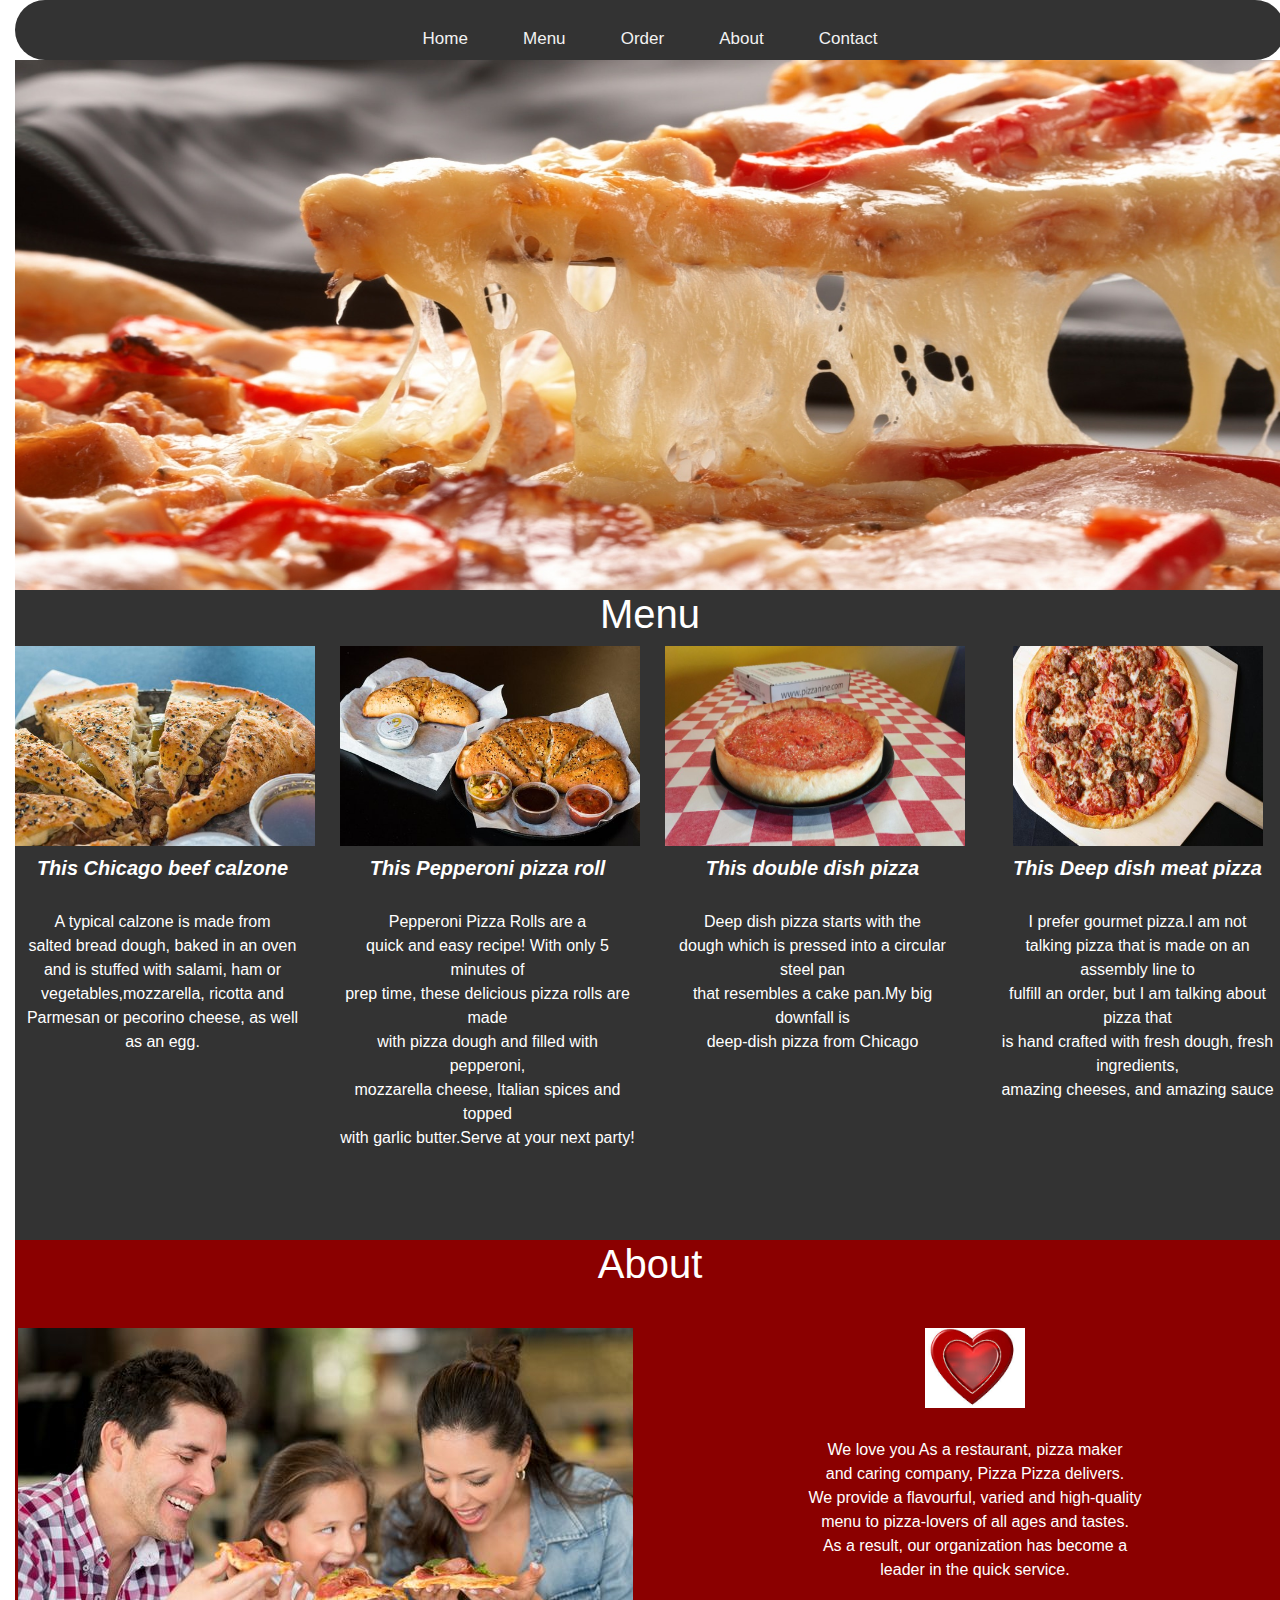
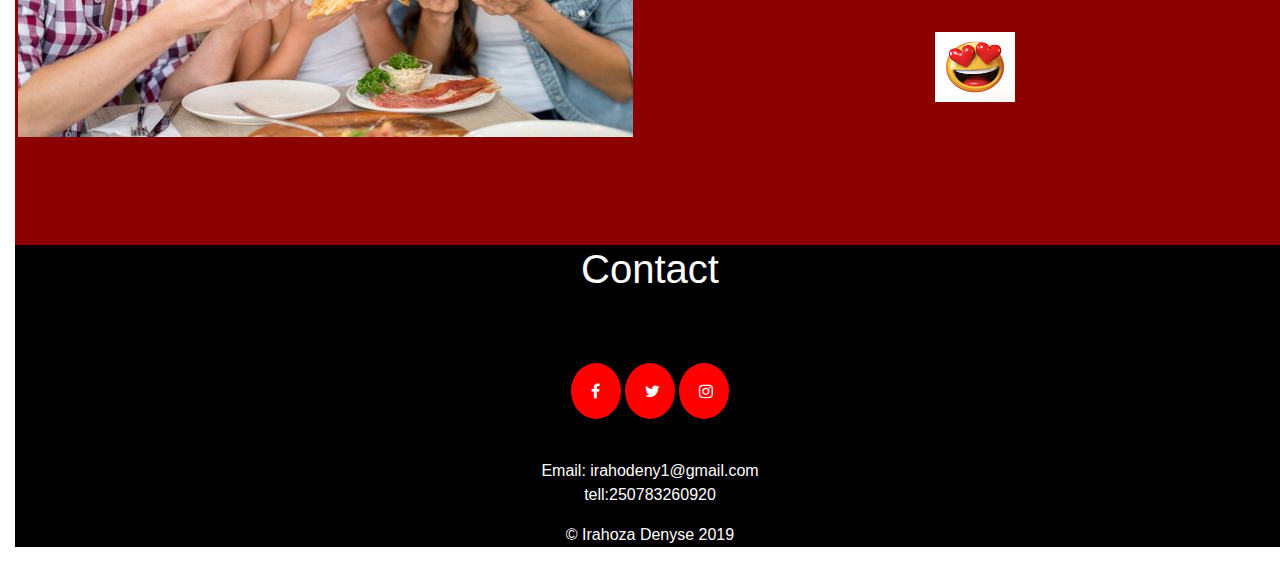
<file: index.html>
<!DOCTYPE html>
<html>
    <head>
            <link href="css/bootstrap.css" rel="stylesheet" type="text/css">
            <link href="css/styles.css" rel="stylesheet" type="text/css">
            <link rel="stylesheet" href="https://cdnjs.cloudflare.com/ajax/libs/font-awesome/4.7.0/css/font-awesome.min.css">
           
           
        <title>Pizza shop</title>
    </head>
    <body>
        <div class="container-fluid">
        <div class="topnav">
            <a class="active" href="#home">Home</a>
            <a href="#menu">Menu</a>
            <a href="order.html">Order</a>
            <a href="#about">About</a>
            <a href="#contact">Contact</a>
        </div>
        </nav>
        
            <div class="top">
            <h1 id="piz">Pizza Parlor</h1>
            <img class="img1" src="img/19_Pizza.jpg" width=1270 height=530>
        </div>
         <div class="men">
             <center>

             <div id="menu">
                 <div class="col-md-12">
                     <h1>Menu</h1>
                 </div>
             
             
             <div class="row">
                 <div class="col-md-3">
                     <img src="img/Chicago-Beef-Calzone.jpg " width=300 height=200>
                     <h2><b>This Chicago beef calzone</b></h2>
                     <p class="me">A typical calzone is made from<br> 
                 salted bread dough, baked in an oven <br>
                 and is stuffed with salami, ham or <br>
                 vegetables,mozzarella, ricotta and <br>
                 Parmesan or pecorino cheese, as well <br>
                 as an egg.</p>
                 </div>
                 <div class="col-md-3">
                    <img src="img/Pepperoni-Pizza-Roll-&-Chicago-Beef-Calzone.jpg" width=300 height=200>
                    <h2><b>This Pepperoni pizza roll</b></h2>
                    <p class="me"> Pepperoni Pizza Rolls are a<br>
                 quick and easy recipe! With only 5 minutes of<br>
                 prep time, these delicious pizza rolls are made<br>
                 with pizza dough and filled with pepperoni, <br>
                 mozzarella cheese, Italian spices and topped<br>
                 with garlic butter.Serve at your next party!</p>
                    </div>
                    <div class="col-md-3">
                    <img src="img/Double-Dish-Pizza.jpg" width=300 height=200>
                    <h2><b>This double dish pizza</b></h2>
                    <p class="me">Deep dish pizza starts with the <br>
                dough which is pressed into a circular steel pan <br>
                that resembles a cake pan.My big downfall is <br>
                deep-dish pizza from Chicago</p>
                    </div>
                    <div class="col-md-3">
                    <img src="img/Deep-Dish-All-Meat-Pizza.jpg" width=250 height=200>
                    <h2><b>This Deep dish meat pizza</b></h2>
                    <p class="me">I prefer gourmet pizza.I am not<br>
                talking pizza that is made on an assembly line to <br>
                fulfill an order, but I am talking about pizza that<br>
                is hand crafted with fresh dough, fresh ingredients,<br>
                amazing cheeses, and amazing sauce</p>
                    </div>     
             </div>

         </div>
          <center> 
            <div class=know>
              <div id="about">
                  <div class="col-md-12">
                    <h1>About</h1>
                  </div>
              </div>
              
              <div class="logo">
                <div class="row">
                  <div class="col-md-6">
                    <img src="img/Family-eating-pizza-at-a-restaurant.jpg">
                  </div>
                  <div class="col-md-6">
                    <img src="img/download.jpeg" width=100 height= 80>
                    <p class="me">We love you As a restaurant, pizza maker<br>
                       and caring company, Pizza Pizza delivers.<br> 
                      We provide a flavourful, varied and high-quality<br>
                       menu to pizza-lovers of all ages and tastes.<br> 
                        As a result, our organization has become a<br>
                         leader in the quick service. </p>
                         <img src="img/istockphoto-854564820-612x612.jpg" width=80 height=70>
                  </div>
                </div>
              </div>
            </div> 
            <div class="cont">
              <div id="contact">
                <h1>Contact</h1>
              </div>
            
            <a href="https://www.facebook.com/irahoza.denyse.7 " target="_blank" class="fa fa-facebook"></a>
            <a href="#" class="fa fa-twitter"></a>
            <a href="#" class="fa fa-instagram"></a>
            
            <p class="ico">Email: irahodeny1@gmail.com<br>
                      tell:250783260920</p>
            <p class="ico">&copy; Irahoza Denyse 2019</p>
          </div>
        </div>
        
        <script src="js/jquery-3.4.1.js"></script>
        <script src="js/scripts.js"></script>
    </body>
</html>
</file>
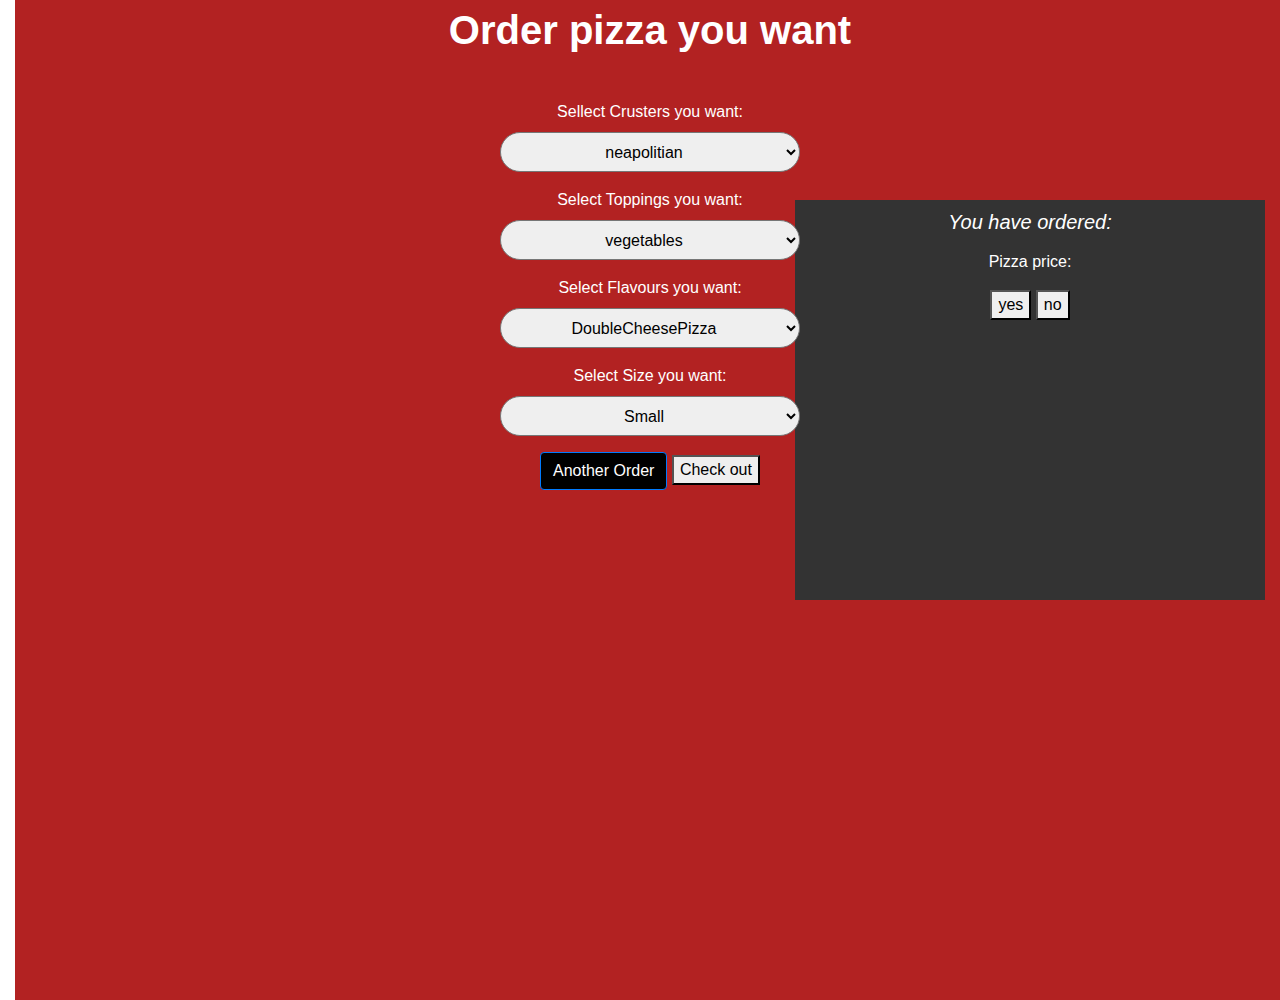
<file: order.html>
<!DOCTYPE html>
<html>
    <head>
            <link href="css/bootstrap.css" rel="stylesheet" type="text/css">
            <link href="css/styles.css" rel="stylesheet" type="text/css">
            <title>Order</title>
    </head>
    <body>
            <div class="container-fluid">
            
                    <center>
                           <form id ="fill" >
                           <legend id="orde">  <b>Order pizza you want</b></legend>
                           <div class="yes">
                           <div class="form-group">
                              
                              <label for="sel1">Sellect Crusters you want:</label><br>
                              <select class="control" id="sel1">
                                   
                                   <option value="neapolitian">neapolitian</option>
                                   <option value="newyorkstyle">newyorkstyle</option>
                                   <option value="chicagodeepdish">chicagodeepdish</option>
                                   <option value="flatbreadFocaccia">flatbreadFocaccia</option>
                                   <option value="glutenfree">glutenfree</option>
                                   <option value="veganfriendly">veganfriendly</option>
                                 </select>
                               </div>
           
                               <div class="form-group">
                              
                               <label for="sel1">Select Toppings you want:</label><br>
                               <select class="control" id="sel2">
                                    <option value="vegetables">vegetables</option>
                                    <option value="nuts">nuts</option>
                                    <option value="meats">meats</option>
                                    <option value="cheese">cheese</option>
                                    <option value="seafood">seafood</option>
                                    <option value="HerbsandSpisces">HerbsandSpices</option>
                                  </select>
                                </div>
           
                                <div class="form-group">
                                       
                                <label for="sel1">Select Flavours you want:</label><br>
                                <select class="control" id="sel3">
                                     <option value="DoubleCheesePizza">DoubleCheesePizza</option>
                                     <option value="Gourmet">Gourmet</option>
                                     <option value="MexicanGreenWave">MexicanGreenWave</option>
                                     <option value="PeppyPaneer"> PeppyPaneer</option>
                                     <option value=" MargheritaPizza"> MargheritaPizza</option>
                                   </select>
                                 </div>
           
                                 <div class="form-group">
                              
                                 <label for="sel1">Select Size you want:</label><br>
                                 <select class="control" id="sel4">
                                      <option value="Small">Small</option>
                                      <option value="Medium">Medium</option>
                                      <option value="Large">Large</option>
                                      <option value="Extralarge">Extralarge </option>
                                    </select>
                                  </div>
                                </div>
                                  <span class="btn btn-primary" id="add-menu">Another Order</span>
                           <button id="su"  type="submit" >Check out</button>
                              </form>
                         
                           <div id="pri">
                        <h2>You have ordered:</h2>
                        
                             <ol id="pizzas">
                            
                             </ol>
                             <p>Pizza price:<span class="price"></span></p>
                             <button id="yes">yes</button>
                             <button id="no">no</button>    
                         <div class="col-md-6">
                            
                           <div id="show-check">
                                
                             <h2></h2>
                             <p>Cruster: <span class="crusters-now"></span></p>
                             <p>Topping: <span class="topping-now"></span></p>
                             <p>Flavour: <span class="flavour-now"></span></p>
                             <p>Size: <span class="size-now"></span></p>
                             
                           </div>
                         </div>
                         </div>
                     </div>
            <script src="js/jquery-3.4.1.js"></script>
            <script src="js/scripts.js"></script>
    </body>
</html>
</file>
<file: css/styles.css>
#piz{
    position :absolute;
    transform: translate(-60%,-50%);
    top:40%;
    left:50%;
    text-align: center;
    width:100px;
    height: 100px;
    color:red;
    font-size: 100px;
    font-family:Impact, Haettenschweiler, 'Arial Narrow Bold', sans-serif;
    font-style:oblique 10deg;;
}

.topnav {
    background-color: #333;
    border-radius: 50px;
    overflow: hidden;
    font-size: 40px;
    text-align: center;
    width:1270px;
  }
  .topnav a {
    float:center;
    color: #f2f2f2;
    text-align: center;
    padding: 18px 22px;
    text-decoration: none;
    font-size: 17px;
  }
  .topnav a:hover {
    background-color: #ddd;
    color: black;
  }

  #sel1{
      text-align: center;
      width:300px;
      height:40px;
      border-radius: 80px;
      color:black;
  }
  h2{
      font-size: 20px;
      font-style: oblique;
      margin-top: 10px;
      color:white;

      
      
  }
  .men{
      background-color: #333;
      width:1270px;
  }
  .me{
      color:white;
      margin-top:30px;
      margin-bottom: 50px;
  }
  #menu{
      color:white;
      margin-bottom: 40px;
      top: 40px;
  }

  #fill{
      background-color: rgb(178, 34, 34);
      width:1270px;
      height:1000px;
      
  }
  
  #add-menu{
      background-color: black;
  }

  label{
      color:white;
  }

  #show-check{
      color:white;
     display: none;
  }
  #orde{
      color:white;
      margin-bottom: 40px;
      font-size: 40px;
  }

  #about{
    color:white;
    margin-bottom: 40px;
    top: 40px;
    
}
.know{
    background-color:darkred;
    width:1270px;
    height:605px;
}
#contact{
    color:white;
    margin-bottom: 40px;
    top: 40px;
  
}

    

.fa {
    padding: 20px;
    font-size: 100px;
    width: 50px;
    text-align: center;
   color:white;
   background-color:red;
    border-radius: 70%;
    margin-bottom: 40px;
    margin-top: 30px;
  }
.ico{
    color:white;
}
#sel2{
    text-align: center;
    width:300px;
    height:40px;
    border-radius: 80px;
    color:black;
}

#sel3{
    text-align: center;
    width:300px;
    height:40px;
    border-radius: 80px;
    color:black;
}

#sel4{
    text-align: center;
    width:300px;
    height:40px;
    border-radius: 80px;
    color:black;
}
h1{
    color:white;
}

.cont{
    background-color: black;
}
#pri{
    background-color: #333;
    color:white;
    float: right;
    width:470px;
    margin-top:-800px;
    height:400px;
}
</file>
